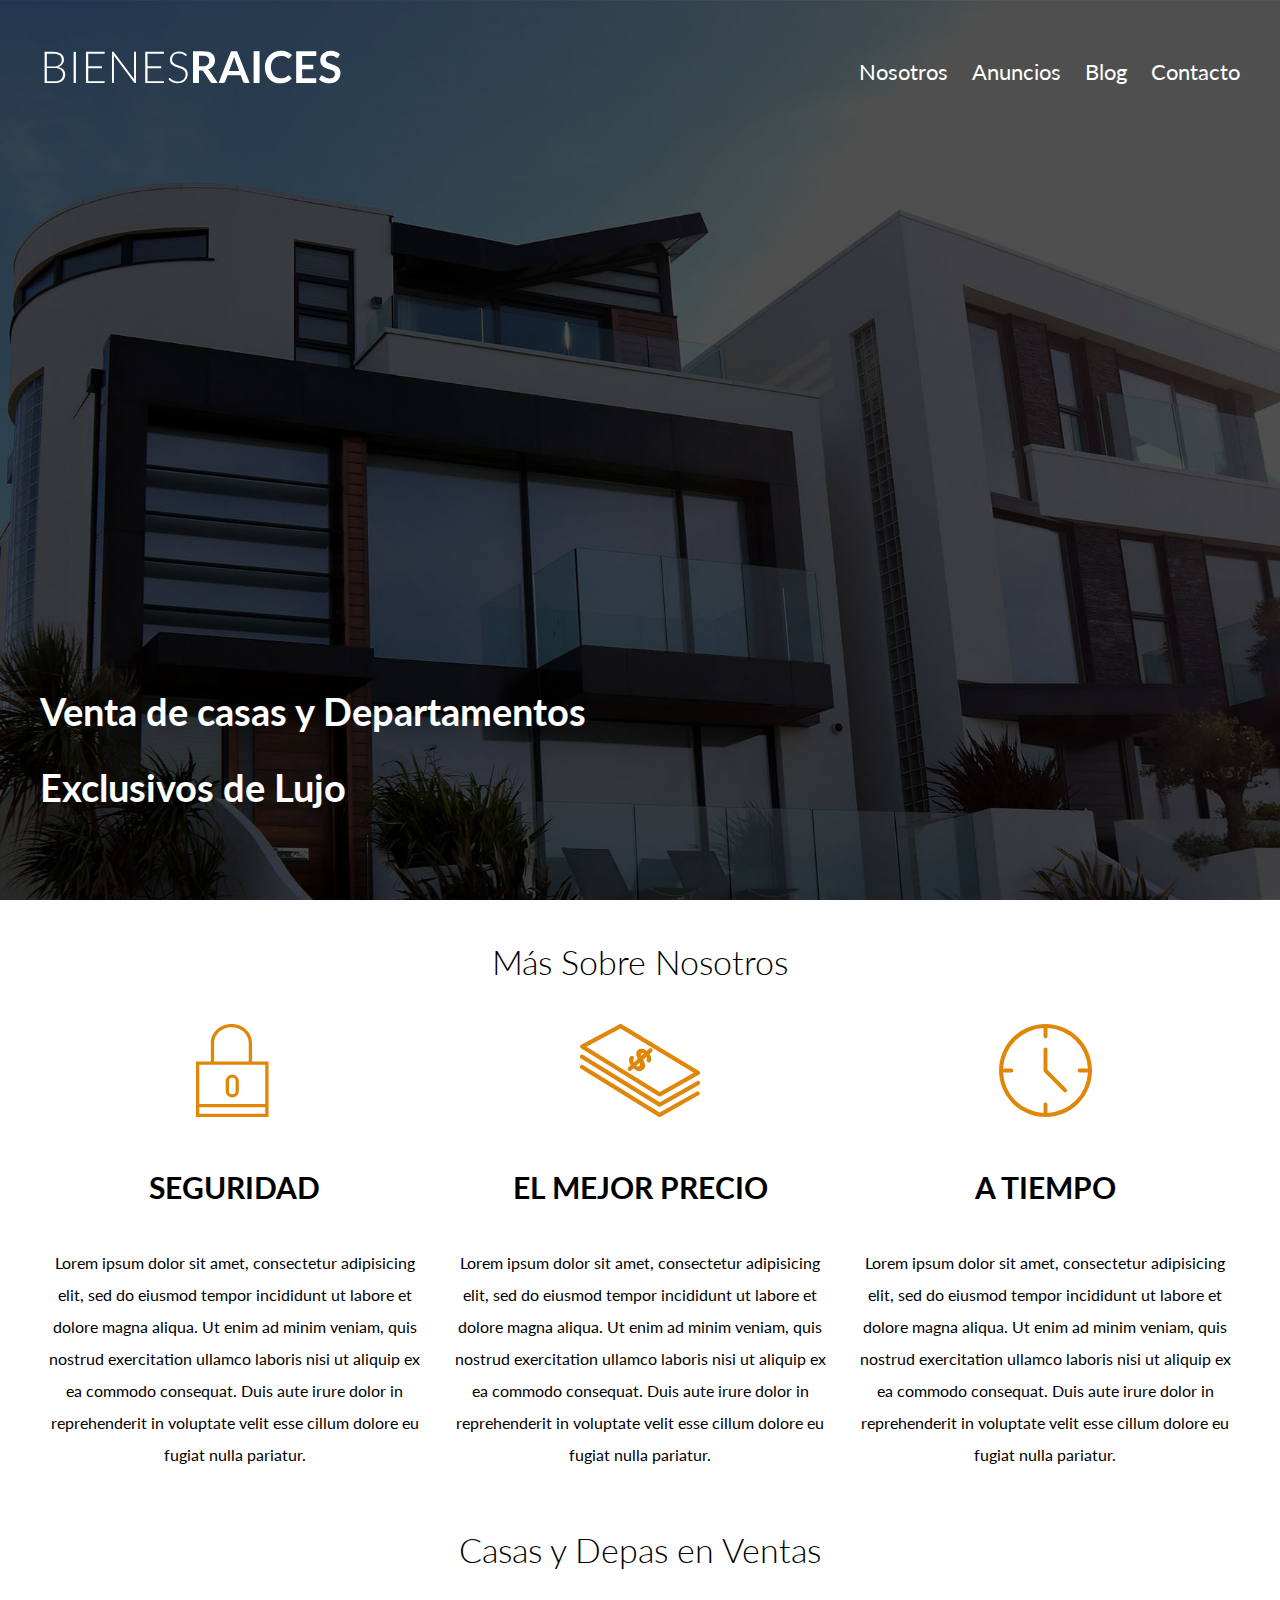
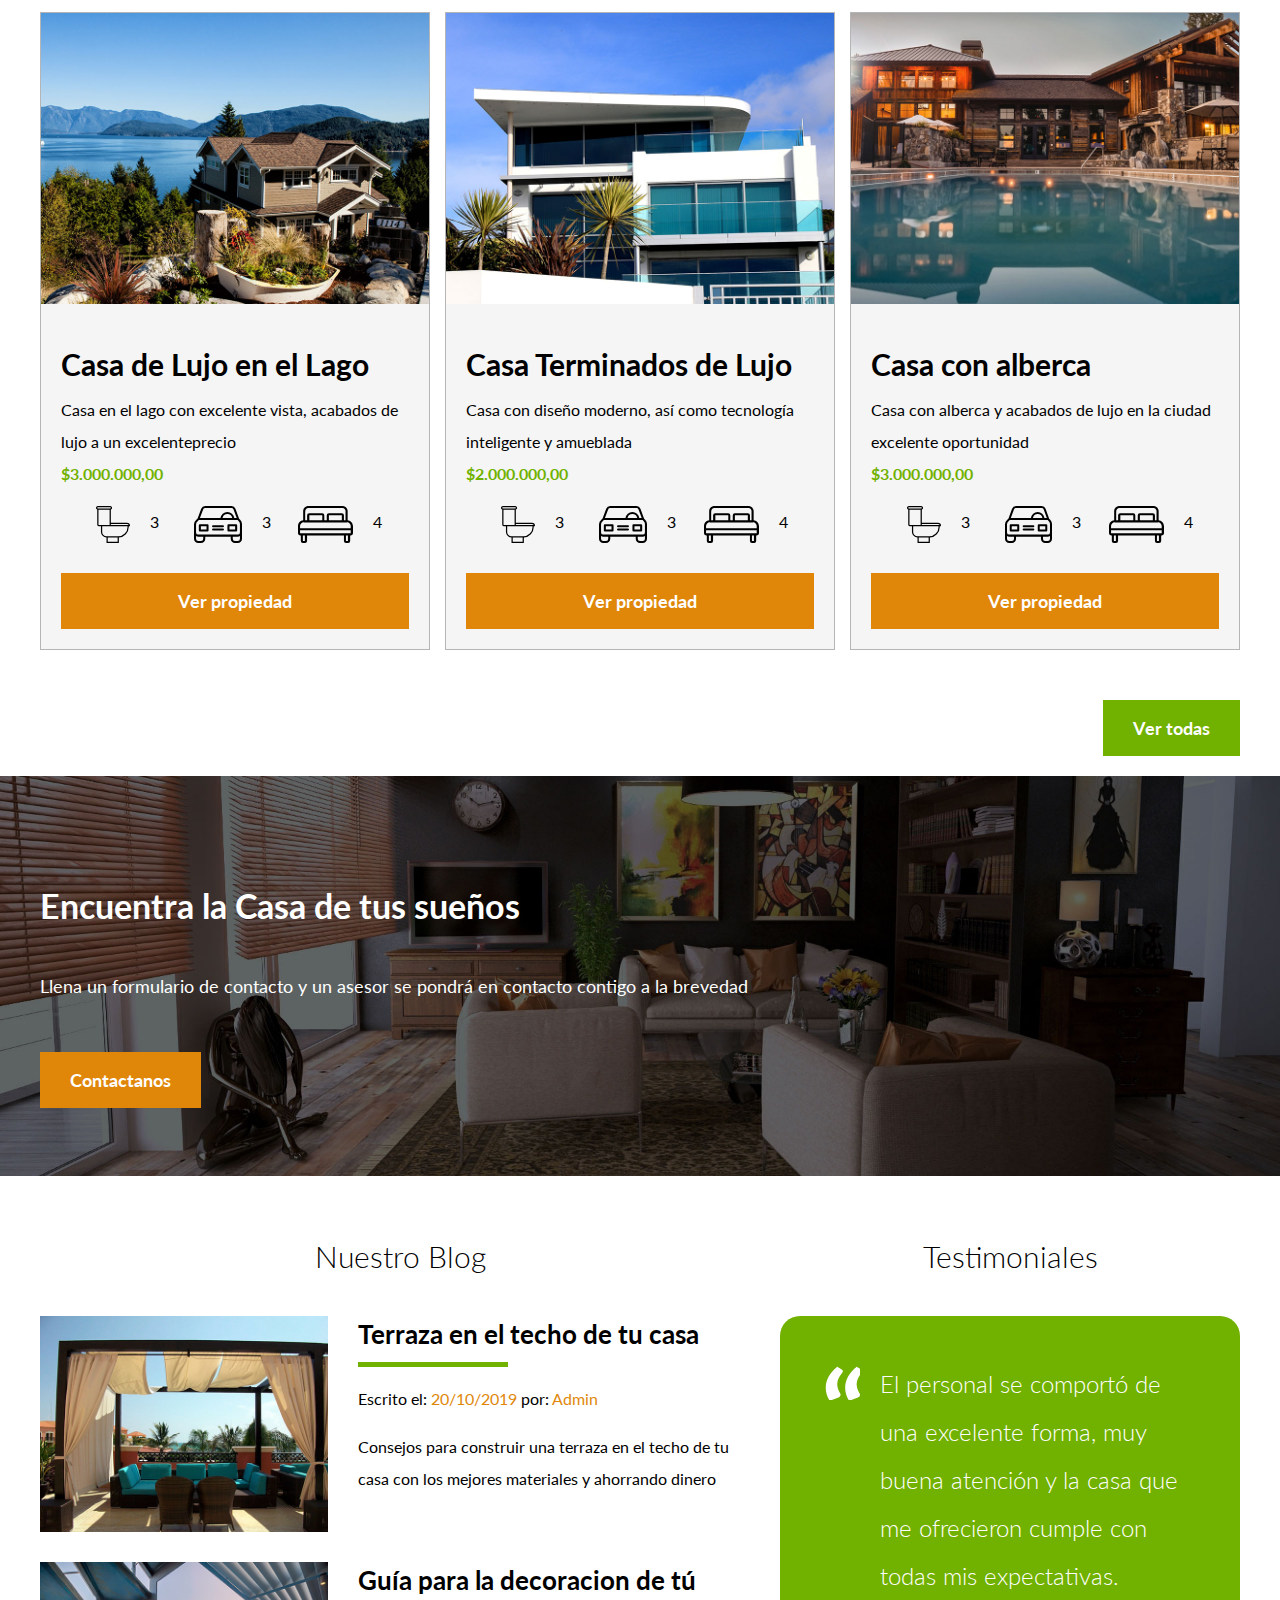
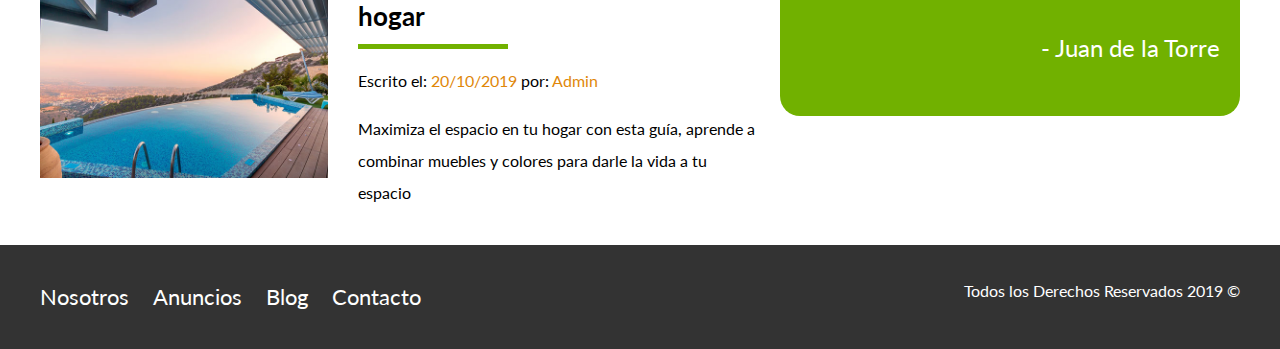
<file: index.html>
<!DOCTYPE html>
<html lang="en" dir="ltr">
  <head>
    <meta charset="utf-8" />
    <meta name="viewport" content="width=device-width, initial-scale=1.0" />
    <meta http-equiv="X-UA-Compatible" content="ie=edge" />
    <title>Bienes Raices</title>
    <link
      href="https://fonts.googleapis.com/css?family=Lato:300,400,700,900&display=swap"
      rel="stylesheet"
    />
    <link rel="stylesheet" href="css/normalize.css" />
    <link rel="stylesheet" href="css/styles.css" />
  </head>
  <body>
    <header class="site-header inicio">
      <div class="contenedor contenido-header">
        <div class="barra">
          <a href="index.html"> <img src="img/logo.svg" /></a>
          <div class="mobile-menu">
            <a href="#navegacion">
              <img src="img/barras.svg" alt="icono-menu" />
            </a>
          </div>

          <nav id="navegacion" class="navegacion">
            <a href="nosotros.html">Nosotros</a>
            <a href="anuncios.html">Anuncios</a>
            <a href="blog.html">Blog</a>
            <a href="contacto.html">Contacto</a>
          </nav>
        </div>
        <h1>Venta de casas y Departamentos Exclusivos de Lujo</h1>
      </div>
      <!-- Contenedor -->
    </header>

    <section class="contenedor seccion">
      <h2 class="fw-300 centrar-texto">Más Sobre Nosotros</h2>
      <div class="iconos-nosotros">
        <div class="icono">
          <img src="img/icono1.svg" alt="Icono Seguridad" />
          <h3>Seguridad</h3>
          <p>
            Lorem ipsum dolor sit amet, consectetur adipisicing elit, sed do
            eiusmod tempor incididunt ut labore et dolore magna aliqua. Ut enim
            ad minim veniam, quis nostrud exercitation ullamco laboris nisi ut
            aliquip ex ea commodo consequat. Duis aute irure dolor in
            reprehenderit in voluptate velit esse cillum dolore eu fugiat nulla
            pariatur.
          </p>
        </div>

        <div class="icono">
          <img src="img/icono2.svg" alt="Icono Mejor Precio" />
          <h3>El Mejor Precio</h3>
          <p>
            Lorem ipsum dolor sit amet, consectetur adipisicing elit, sed do
            eiusmod tempor incididunt ut labore et dolore magna aliqua. Ut enim
            ad minim veniam, quis nostrud exercitation ullamco laboris nisi ut
            aliquip ex ea commodo consequat. Duis aute irure dolor in
            reprehenderit in voluptate velit esse cillum dolore eu fugiat nulla
            pariatur.
          </p>
        </div>

        <div class="icono">
          <img src="img/icono3.svg" alt="Icono A Tiempo" />
          <h3>A Tiempo</h3>
          <p>
            Lorem ipsum dolor sit amet, consectetur adipisicing elit, sed do
            eiusmod tempor incididunt ut labore et dolore magna aliqua. Ut enim
            ad minim veniam, quis nostrud exercitation ullamco laboris nisi ut
            aliquip ex ea commodo consequat. Duis aute irure dolor in
            reprehenderit in voluptate velit esse cillum dolore eu fugiat nulla
            pariatur.
          </p>
        </div>
      </div>
    </section>
    <main class="seccion contenedor">
      <h2 class="fw-300 centrar-texto">Casas y Depas en Ventas</h2>
      <div class="contenedor-anuncios">
        <div class="anuncio">
          <img src="img/anuncio1.jpg" alt="Anuncio Casa en el Lago" />
          <div class="contenido-anuncio">
            <h3>Casa de Lujo en el Lago</h3>
            <p>
              Casa en el lago con excelente vista, acabados de lujo a un
              excelenteprecio
            </p>
            <p class="precio">$3.000.000,00</p>
            <ul class="iconos-caracteristicas">
              <li>
                <img src="img/icono_wc.svg" alt="icono_wc" />
                <p>3</p>
              </li>
              <li>
                <img
                  src="img/icono_estacionamiento.svg"
                  alt="icono_estacionamiento"
                />
                <p>3</p>
              </li>
              <li>
                <img src="img/icono_dormitorio.svg" alt="icono_dormitorio" />
                <p>4</p>
              </li>
            </ul>
            <a href="anuncio.html" class="boton boton-amarillo d-block"
              >Ver propiedad</a
            >
          </div>
        </div>
        <div class="anuncio">
          <img src="img/anuncio2.jpg" alt="Anuncio Casa de Lujo" />
          <div class="contenido-anuncio">
            <h3>Casa Terminados de Lujo</h3>
            <p>
              Casa con diseño moderno, así como tecnología inteligente y
              amueblada
            </p>
            <p class="precio">$2.000.000,00</p>
            <ul class="iconos-caracteristicas">
              <li>
                <img src="img/icono_wc.svg" alt="icono_wc" />
                <p>3</p>
              </li>
              <li>
                <img
                  src="img/icono_estacionamiento.svg"
                  alt="icono_estacionamiento"
                />
                <p>3</p>
              </li>
              <li>
                <img src="img/icono_dormitorio.svg" alt="icono_dormitorio" />
                <p>4</p>
              </li>
            </ul>
            <a href="anuncio.html" class="boton boton-amarillo d-block"
              >Ver propiedad</a
            >
          </div>
        </div>
        <div class="anuncio">
          <img src="img/anuncio3.jpg" alt="Anuncio Casa con alberca" />
          <div class="contenido-anuncio">
            <h3>Casa con alberca</h3>
            <p>
              Casa con alberca y acabados de lujo en la ciudad excelente
              oportunidad
            </p>
            <p class="precio">$3.000.000,00</p>
            <ul class="iconos-caracteristicas">
              <li>
                <img src="img/icono_wc.svg" alt="icono_wc" />
                <p>3</p>
              </li>
              <li>
                <img
                  src="img/icono_estacionamiento.svg"
                  alt="icono_estacionamiento"
                />
                <p>3</p>
              </li>
              <li>
                <img src="img/icono_dormitorio.svg" alt="icono_dormitorio" />
                <p>4</p>
              </li>
            </ul>
            <a href="anuncio.html" class="boton boton-amarillo d-block"
              >Ver propiedad</a
            >
          </div>
        </div>
      </div>
      <div class="ver-todas">
        <a href="anuncios.html" class="boton boton-verde">Ver todas</a>
      </div>
    </main>
    <section class="imagen-contacto">
      <div class="contenedor contenido-contacto">
        <h2>Encuentra la Casa de tus sueños</h2>
        <p>
          Llena un formulario de contacto y un asesor se pondrá en contacto
          contigo a la brevedad
        </p>
        <a href="contacto.html" class="boton boton-amarillo">Contactanos</a>
      </div>
    </section>
    <div class="seccion-inferior contenedor seccion">
      <section class="blog">
        <h3 class="centrar-texto fw-300">Nuestro Blog</h3>
        <article class="entrada-blog">
          <div class="imagen">
            <img src="img/blog1.jpg" alt="Entrada de blog" />
          </div>
          <div class="texto-entrada">
            <a href="entrada.html">
              <h4>Terraza en el techo de tu casa</h4>
            </a>
            <p>Escrito el: <span>20/10/2019</span> por: <span>Admin</span></p>
            <p>
              Consejos para construir una terraza en el techo de tu casa con los
              mejores materiales y ahorrando dinero
            </p>
          </div>
        </article>
        <article class="entrada-blog">
          <div class="imagen">
            <img src="img/blog2.jpg" alt="Entrada de blog" />
          </div>
          <div class="texto-entrada">
            <a href="entrada.html">
              <h4>Guía para la decoracion de tú hogar</h4>
            </a>
            <p>Escrito el: <span>20/10/2019</span> por: <span>Admin</span></p>
            <p>
              Maximiza el espacio en tu hogar con esta guía, aprende a combinar
              muebles y colores para darle la vida a tu espacio
            </p>
          </div>
        </article>
      </section>
      <section class="testimoniales">
        <h3 class="centrar-texto fw-300">Testimoniales</h3>
        <div class="testimonial">
          <blockquote>
            El personal se comportó de una excelente forma, muy buena atención y
            la casa que me ofrecieron cumple con todas mis expectativas.
          </blockquote>
          <p>- Juan de la Torre</p>
        </div>
      </section>
    </div>
    <footer class="site-footer seccion">
      <div class="contenedor contenedor-footer">
        <nav class="navegacion">
          <a href="nosotros.html">Nosotros</a>
          <a href="anuncios.html">Anuncios</a>
          <a href="blog.html">Blog</a>
          <a href="contacto.html">Contacto</a>
        </nav>
        <p class="copyright">Todos los Derechos Reservados 2019 &copy;</p>
      </div>
    </footer>
  </body>
</html>
</file>
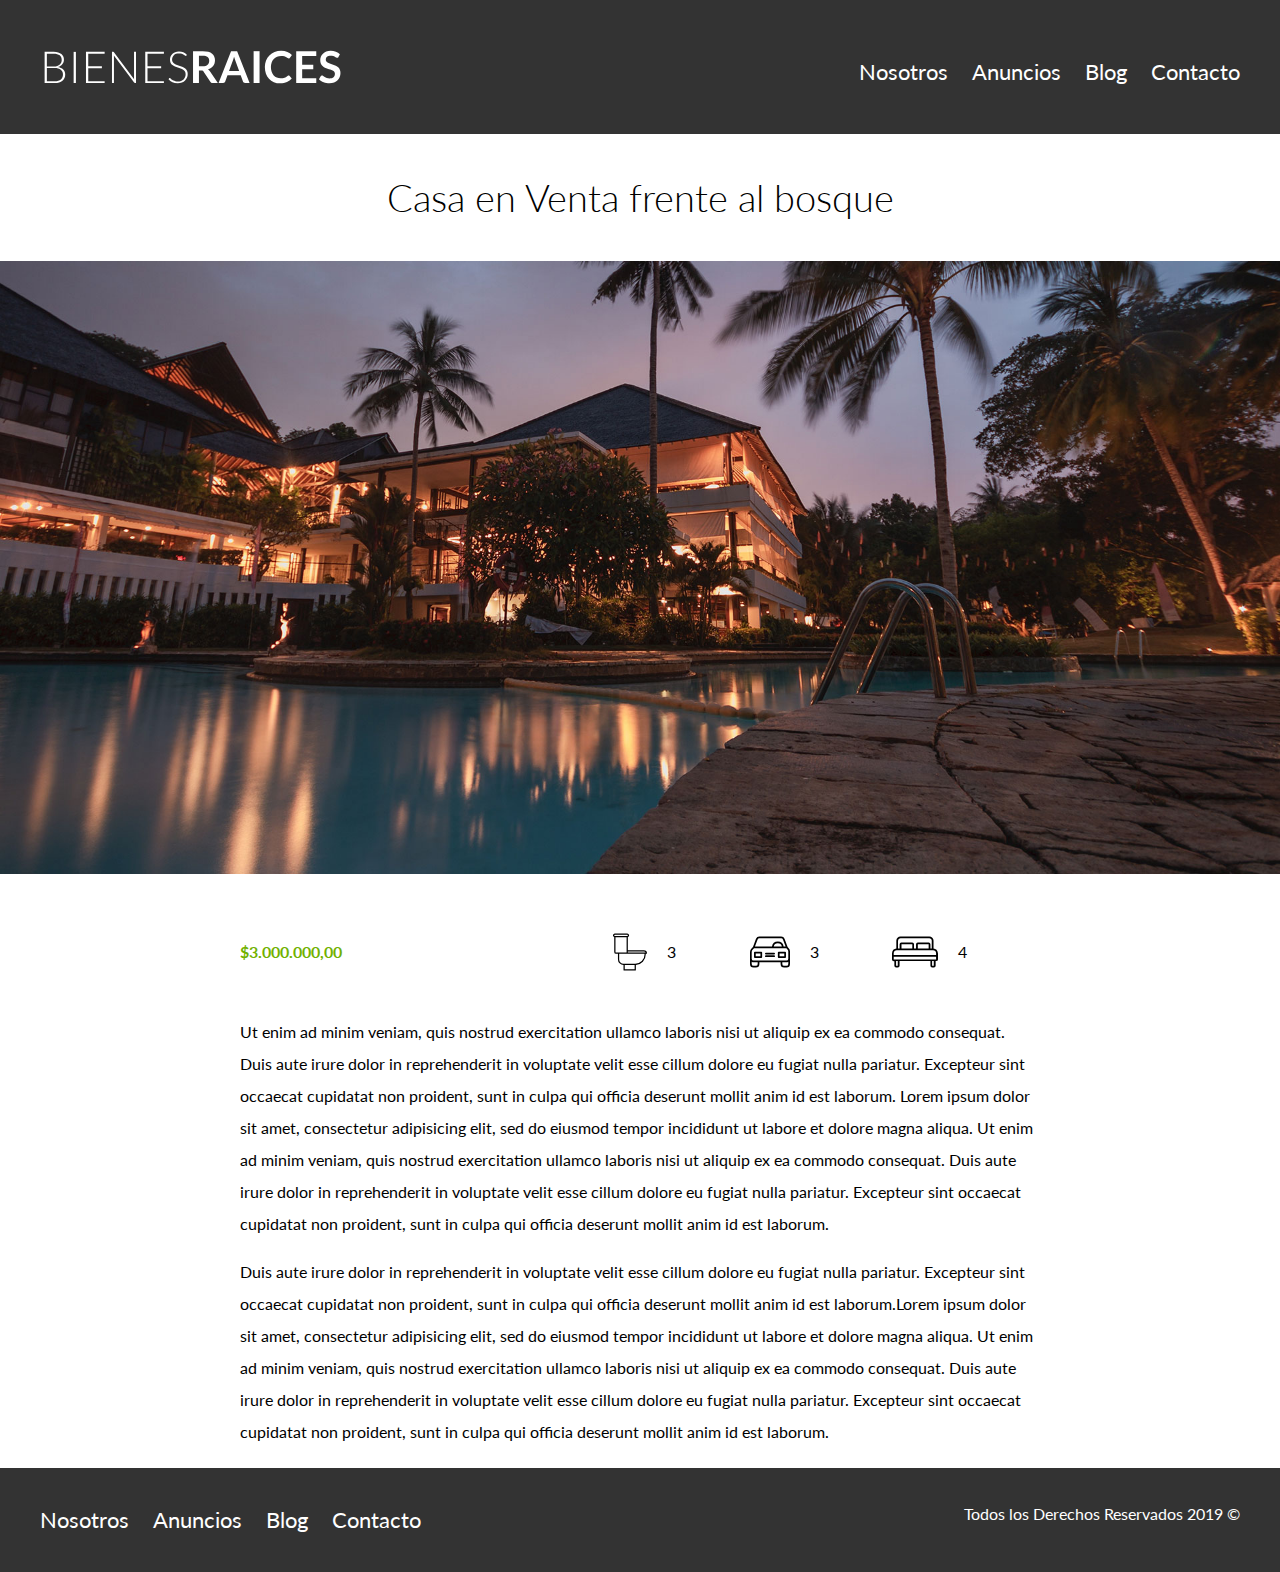
<file: anuncio.html>
<!DOCTYPE html>
<html lang="en" dir="ltr">
  <head>
    <meta charset="utf-8" />
    <meta name="viewport" content="width=device-width, initial-scale=1.0" />
    <meta http-equiv="X-UA-Compatible" content="ie=edge" />
    <title>Bienes Raices</title>
    <link
      href="https://fonts.googleapis.com/css?family=Lato:300,400,700,900&display=swap"
      rel="stylesheet"
    />
    <link rel="stylesheet" type="text/css" href="css/normalize.css" />
    <link rel="stylesheet" type="text/css" href="css/styles.css" />
  </head>
  <body>
    <header class="site-header">
      <div class="contenedor contenido-header">
        <div class="barra">
          <a href="index.html"> <img src="img/logo.svg" /></a>
          <div class="mobile-menu">
            <a href="#navegacion">
              <img src="img/barras.svg" alt="icono-menu" />
            </a>
          </div>

          <nav id="navegacion" class="navegacion">
            <a href="nosotros.html">Nosotros</a>
            <a href="anuncios.html">Anuncios</a>
            <a href="blog.html">Blog</a>
            <a href="contacto.html">Contacto</a>
          </nav>
        </div>
      </div>
      <!-- Contenedor -->
    </header>
    <h1 class="fw-300 centrar-texto">Casa en Venta frente al bosque</h1>
    <img src="img/destacada.jpg" alt="casa-frente-al-bosque" />
    <main class="contenedor seccion contenido-centrado">
      <div class="resumen-propiedad">
        <p class="precio">$3.000.000,00</p>
        <ul class="iconos-caracteristicas">
          <li>
            <img src="img/icono_wc.svg" alt="icono_wc" />
            <p>3</p>
          </li>
          <li>
            <img
              src="img/icono_estacionamiento.svg"
              alt="icono_estacionamiento"
            />
            <p>3</p>
          </li>
          <li>
            <img src="img/icono_dormitorio.svg" alt="icono_dormitorio" />
            <p>4</p>
          </li>
        </ul>
      </div>
      <!-- resumen propiedad -->
      <p>
        Ut enim ad minim veniam, quis nostrud exercitation ullamco laboris nisi
        ut aliquip ex ea commodo consequat. Duis aute irure dolor in
        reprehenderit in voluptate velit esse cillum dolore eu fugiat nulla
        pariatur. Excepteur sint occaecat cupidatat non proident, sunt in culpa
        qui officia deserunt mollit anim id est laborum. Lorem ipsum dolor sit
        amet, consectetur adipisicing elit, sed do eiusmod tempor incididunt ut
        labore et dolore magna aliqua. Ut enim ad minim veniam, quis nostrud
        exercitation ullamco laboris nisi ut aliquip ex ea commodo consequat.
        Duis aute irure dolor in reprehenderit in voluptate velit esse cillum
        dolore eu fugiat nulla pariatur. Excepteur sint occaecat cupidatat non
        proident, sunt in culpa qui officia deserunt mollit anim id est laborum.
      </p>

      <p>
        Duis aute irure dolor in reprehenderit in voluptate velit esse cillum
        dolore eu fugiat nulla pariatur. Excepteur sint occaecat cupidatat non
        proident, sunt in culpa qui officia deserunt mollit anim id est
        laborum.Lorem ipsum dolor sit amet, consectetur adipisicing elit, sed do
        eiusmod tempor incididunt ut labore et dolore magna aliqua. Ut enim ad
        minim veniam, quis nostrud exercitation ullamco laboris nisi ut aliquip
        ex ea commodo consequat. Duis aute irure dolor in reprehenderit in
        voluptate velit esse cillum dolore eu fugiat nulla pariatur. Excepteur
        sint occaecat cupidatat non proident, sunt in culpa qui officia deserunt
        mollit anim id est laborum.
      </p>
    </main>

    <footer class="site-footer seccion">
      <div class="contenedor contenedor-footer">
        <nav class="navegacion">
          <a href="nosotros.html">Nosotros</a>
          <a href="anuncios.html">Anuncios</a>
          <a href="blog.html">Blog</a>
          <a href="contacto.html">Contacto</a>
        </nav>
        <p class="copyright">Todos los Derechos Reservados 2019 &copy;</p>
      </div>
    </footer>
  </body>
</html>
</file>
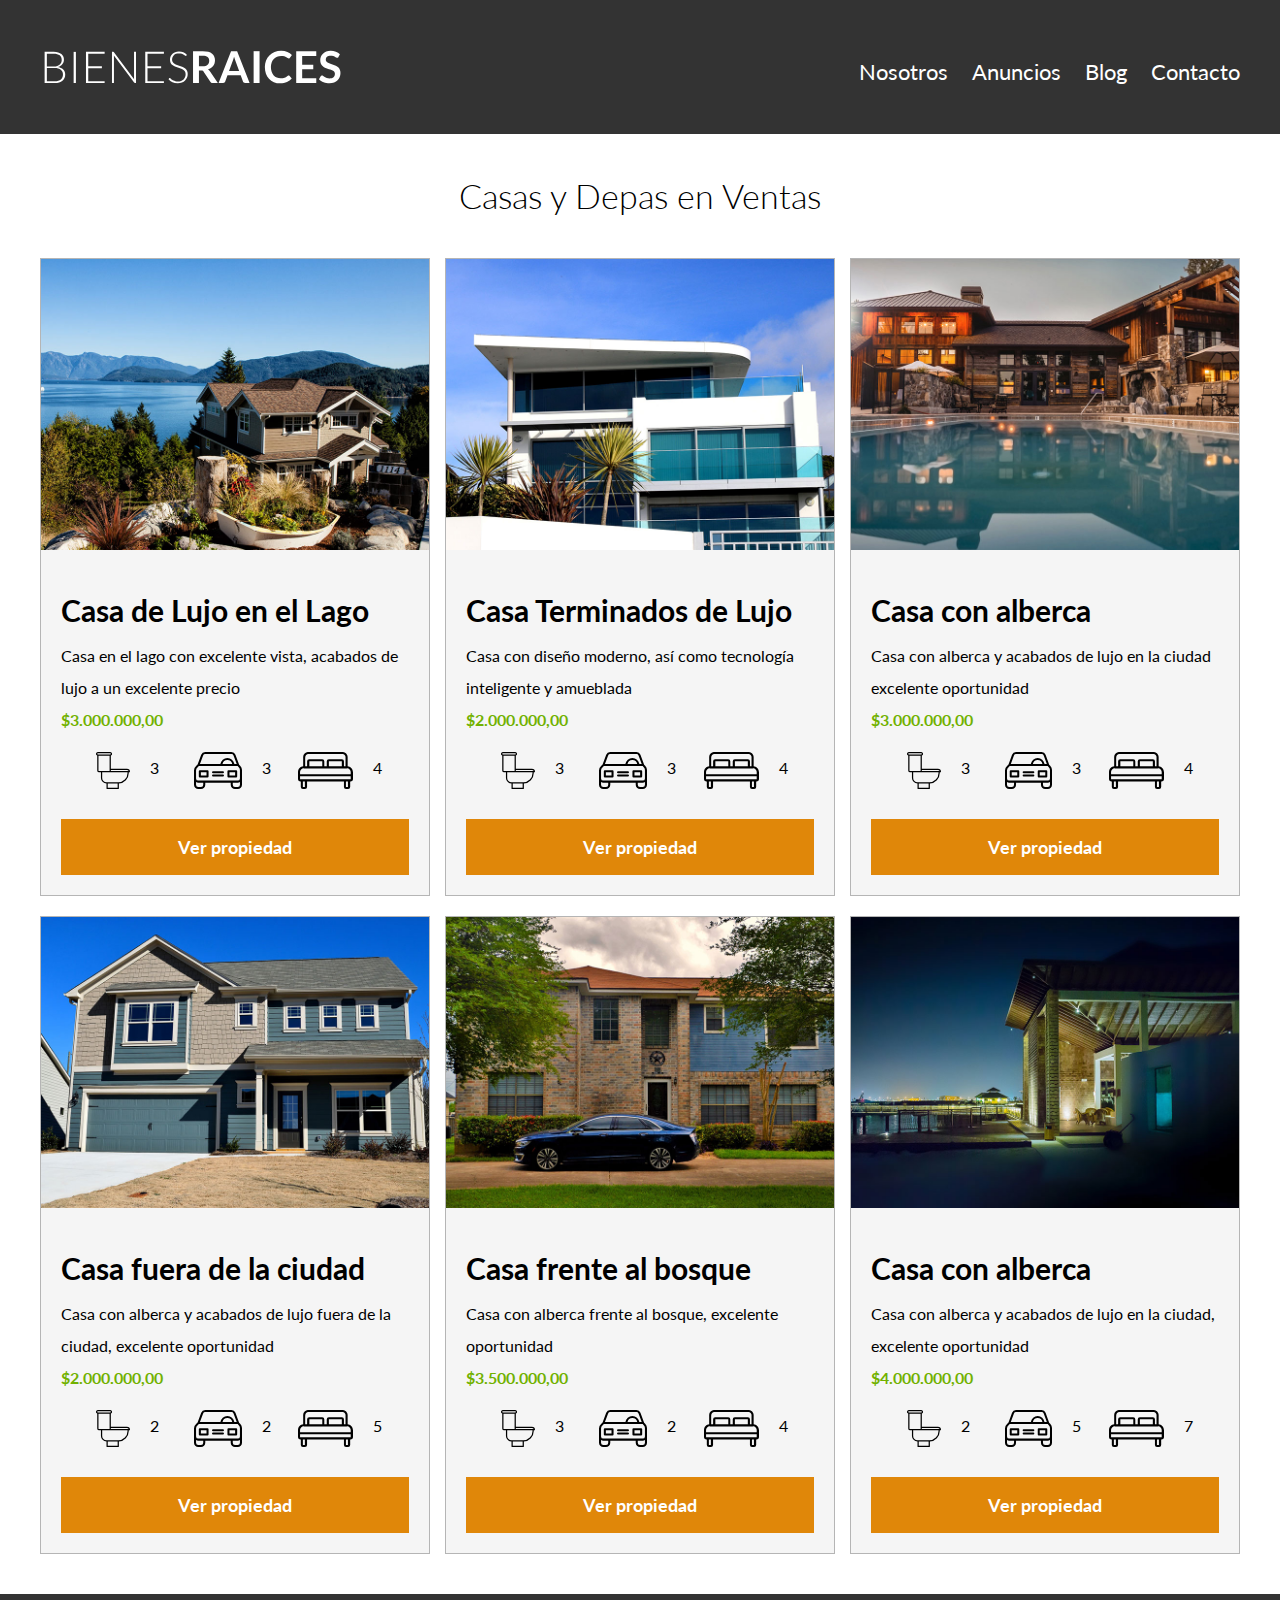
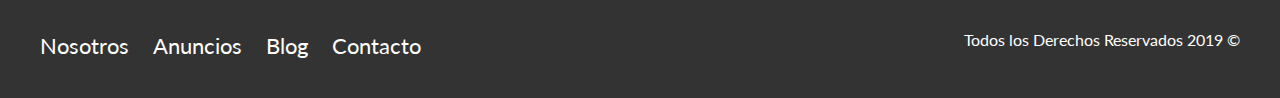
<file: anuncios.html>
<!DOCTYPE html>
<html lang="en" dir="ltr">
  <head>
    <meta charset="utf-8" />
    <meta name="viewport" content="width=device-width, initial-scale=1.0" />
    <meta http-equiv="X-UA-Compatible" content="ie=edge" />
    <title>Bienes Raices</title>
    <link
      href="https://fonts.googleapis.com/css?family=Lato:300,400,700,900&display=swap"
      rel="stylesheet"
    />
    <link rel="stylesheet" href="css/normalize.css" />
    <link rel="stylesheet" href="css/styles.css" />
  </head>
  <body>
    <header class="site-header">
      <div class="contenedor contenido-header">
        <div class="barra">
          <a href="index.html"> <img src="img/logo.svg" /></a>
          <div class="mobile-menu">
            <a href="#navegacion">
              <img src="img/barras.svg" alt="icono-menu" />
            </a>
          </div>

          <nav id="navegacion" class="navegacion">
            <a href="nosotros.html">Nosotros</a>
            <a href="anuncios.html">Anuncios</a>
            <a href="blog.html">Blog</a>
            <a href="contacto.html">Contacto</a>
          </nav>
        </div>
      </div>
      <!-- Contenedor -->
    </header>
    <main class="seccion contenedor">
      <h2 class="fw-300 centrar-texto">Casas y Depas en Ventas</h2>
      <div class="contenedor-anuncios">
        <div class="anuncio">
          <img src="img/anuncio1.jpg" alt="Anuncio Casa en el Lago" />
          <div class="contenido-anuncio">
            <h3>Casa de Lujo en el Lago</h3>
            <p>
              Casa en el lago con excelente vista, acabados de lujo a un
              excelente precio
            </p>
            <p class="precio">$3.000.000,00</p>
            <ul class="iconos-caracteristicas">
              <li>
                <img src="img/icono_wc.svg" alt="icono_wc" />
                <p>3</p>
              </li>
              <li>
                <img
                  src="img/icono_estacionamiento.svg"
                  alt="icono_estacionamiento"
                />
                <p>3</p>
              </li>
              <li>
                <img src="img/icono_dormitorio.svg" alt="icono_dormitorio" />
                <p>4</p>
              </li>
            </ul>
            <a href="anuncio.html" class="boton boton-amarillo d-block"
              >Ver propiedad</a
            >
          </div>
        </div>
        <div class="anuncio">
          <img src="img/anuncio2.jpg" alt="Anuncio Casa de Lujo" />
          <div class="contenido-anuncio">
            <h3>Casa Terminados de Lujo</h3>
            <p>
              Casa con diseño moderno, así como tecnología inteligente y
              amueblada
            </p>
            <p class="precio">$2.000.000,00</p>
            <ul class="iconos-caracteristicas">
              <li>
                <img src="img/icono_wc.svg" alt="icono_wc" />
                <p>3</p>
              </li>
              <li>
                <img
                  src="img/icono_estacionamiento.svg"
                  alt="icono_estacionamiento"
                />
                <p>3</p>
              </li>
              <li>
                <img src="img/icono_dormitorio.svg" alt="icono_dormitorio" />
                <p>4</p>
              </li>
            </ul>
            <a href="anuncio.html" class="boton boton-amarillo d-block"
              >Ver propiedad</a
            >
          </div>
        </div>
        <div class="anuncio">
          <img src="img/anuncio3.jpg" alt="Anuncio Casa con alberca" />
          <div class="contenido-anuncio">
            <h3>Casa con alberca</h3>
            <p>
              Casa con alberca y acabados de lujo en la ciudad excelente
              oportunidad
            </p>
            <p class="precio">$3.000.000,00</p>
            <ul class="iconos-caracteristicas">
              <li>
                <img src="img/icono_wc.svg" alt="icono_wc" />
                <p>3</p>
              </li>
              <li>
                <img
                  src="img/icono_estacionamiento.svg"
                  alt="icono_estacionamiento"
                />
                <p>3</p>
              </li>
              <li>
                <img src="img/icono_dormitorio.svg" alt="icono_dormitorio" />
                <p>4</p>
              </li>
            </ul>
            <a href="anuncio.html" class="boton boton-amarillo d-block"
              >Ver propiedad</a
            >
          </div>
          <!-- Contenido Anuncio -->
        </div>
        <!-- Anuncio -->
        <div class="anuncio">
          <img src="img/anuncio4.jpg" alt="Anuncio Casa de lujo" />
          <div class="contenido-anuncio">
            <h3>Casa fuera de la ciudad</h3>
            <p>
              Casa con alberca y acabados de lujo fuera de la ciudad, excelente
              oportunidad
            </p>
            <p class="precio">$2.000.000,00</p>
            <ul class="iconos-caracteristicas">
              <li>
                <img src="img/icono_wc.svg" alt="icono_wc" />
                <p>2</p>
              </li>
              <li>
                <img
                  src="img/icono_estacionamiento.svg"
                  alt="icono_estacionamiento"
                />
                <p>2</p>
              </li>
              <li>
                <img src="img/icono_dormitorio.svg" alt="icono_dormitorio" />
                <p>5</p>
              </li>
            </ul>
            <a href="anuncio.html" class="boton boton-amarillo d-block"
              >Ver propiedad</a
            >
          </div>
          <!-- Contenido Anuncio -->
        </div>
        <!-- Anuncio -->
        <div class="anuncio">
          <img src="img/anuncio5.jpg" alt="Anuncio Casa frente al bosque" />
          <div class="contenido-anuncio">
            <h3>Casa frente al bosque</h3>
            <p>Casa con alberca frente al bosque, excelente oportunidad</p>
            <p class="precio">$3.500.000,00</p>
            <ul class="iconos-caracteristicas">
              <li>
                <img src="img/icono_wc.svg" alt="icono_wc" />
                <p>3</p>
              </li>
              <li>
                <img
                  src="img/icono_estacionamiento.svg"
                  alt="icono_estacionamiento"
                />
                <p>2</p>
              </li>
              <li>
                <img src="img/icono_dormitorio.svg" alt="icono_dormitorio" />
                <p>4</p>
              </li>
            </ul>
            <a href="anuncio.html" class="boton boton-amarillo d-block"
              >Ver propiedad</a
            >
          </div>
          <!-- Contenido Anuncio -->
        </div>
        <!-- Anuncio -->
        <div class="anuncio">
          <img src="img/anuncio6.jpg" alt="Anuncio Casa con alberca" />
          <div class="contenido-anuncio">
            <h3>Casa con alberca</h3>
            <p>
              Casa con alberca y acabados de lujo en la ciudad, excelente
              oportunidad
            </p>
            <p class="precio">$4.000.000,00</p>
            <ul class="iconos-caracteristicas">
              <li>
                <img src="img/icono_wc.svg" alt="icono_wc" />
                <p>2</p>
              </li>
              <li>
                <img
                  src="img/icono_estacionamiento.svg"
                  alt="icono_estacionamiento"
                />
                <p>5</p>
              </li>
              <li>
                <img src="img/icono_dormitorio.svg" alt="icono_dormitorio" />
                <p>7</p>
              </li>
            </ul>
            <a href="anuncio.html" class="boton boton-amarillo d-block"
              >Ver propiedad</a
            >
          </div>
          <!-- Contenido Anuncio -->
        </div>
        <!-- Anuncio -->
      </div>
    </main>
    <footer class="site-footer seccion">
      <div class="contenedor contenedor-footer">
        <nav class="navegacion">
          <a href="nosotros.html">Nosotros</a>
          <a href="anuncios.html">Anuncios</a>
          <a href="blog.html">Blog</a>
          <a href="contacto.html">Contacto</a>
        </nav>
        <p class="copyright">Todos los Derechos Reservados 2019 &copy;</p>
      </div>
    </footer>
  </body>
</html>
</file>
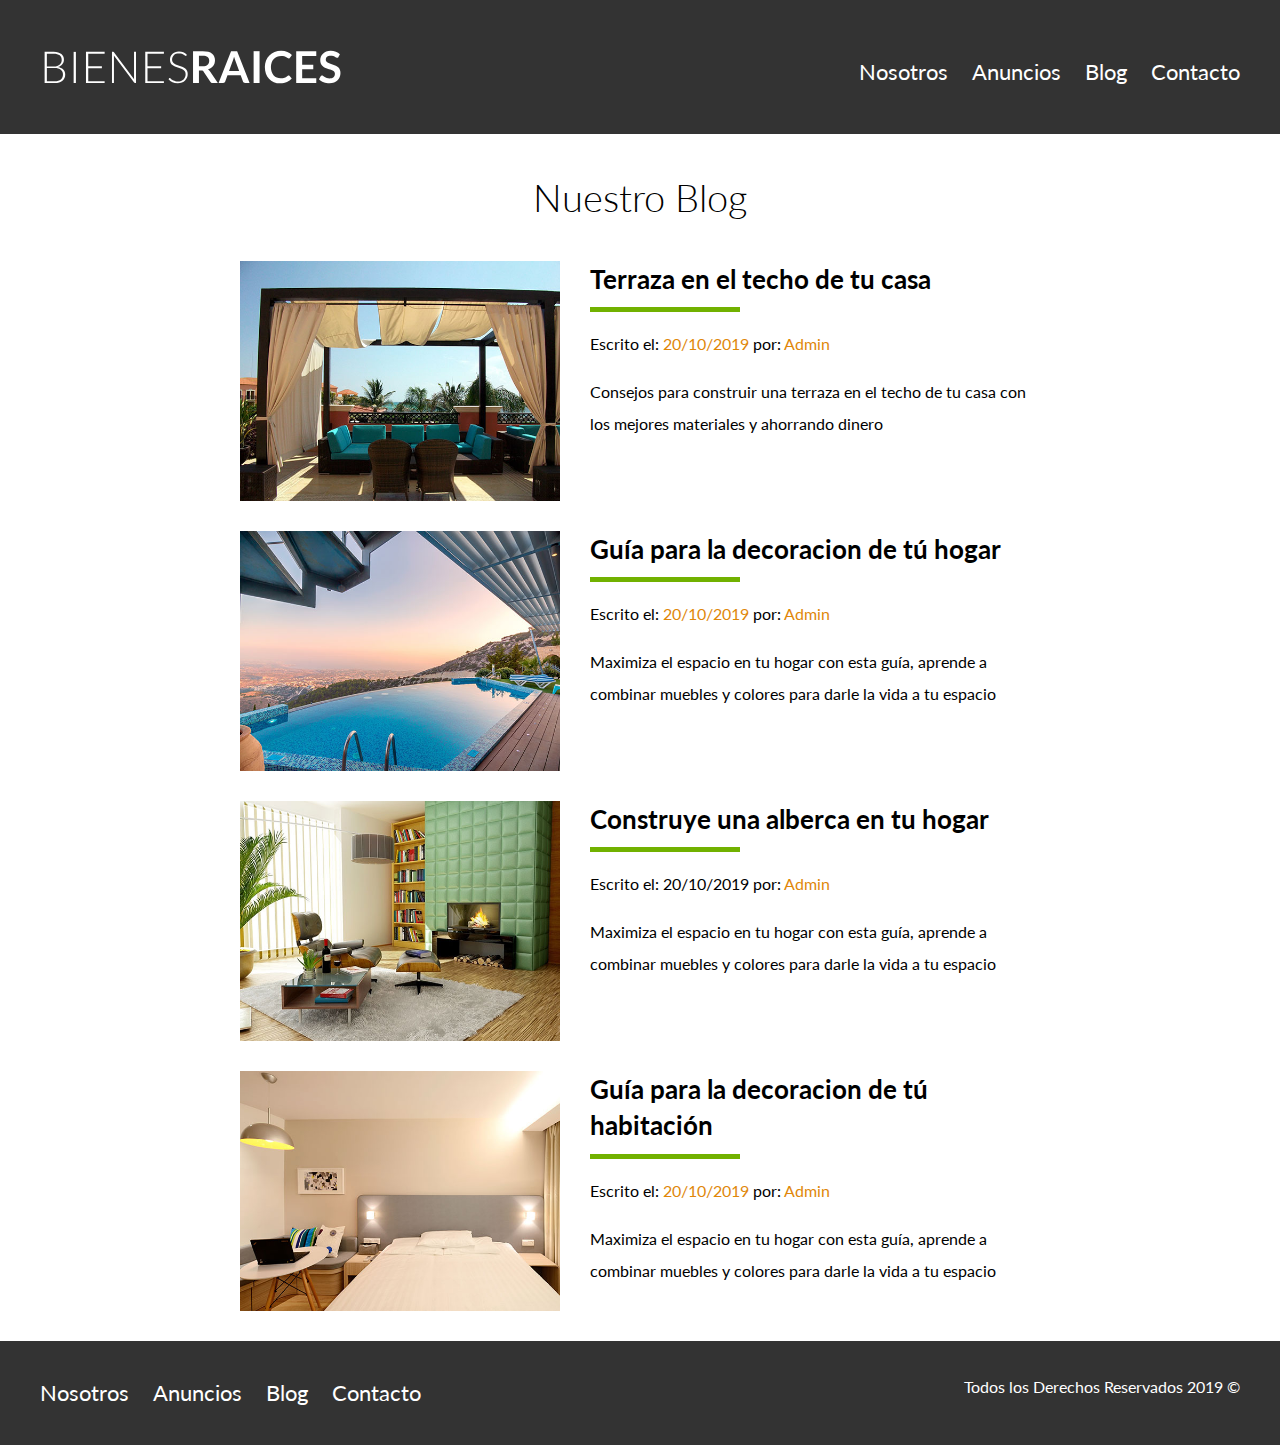
<file: blog.html>
<!DOCTYPE html>
<html lang="en" dir="ltr">
  <head>
    <meta charset="utf-8">
    <meta name="viewport" content="width=device-width, initial-scale=1.0">
    <meta http-equiv="X-UA-Compatible" content="ie=edge">
    <title>Bienes Raices</title>
    <link href="https://fonts.googleapis.com/css?family=Lato:300,400,700,900&display=swap" rel="stylesheet">
    <link rel="stylesheet" href="css/normalize.css">
    <link rel="stylesheet" href="css/styles.css">
  </head>
  <body>
  <header class="site-header">
    <div class="contenedor contenido-header">
        <div class="barra">
            <a href="index.html"> <img src="img/logo.svg"/></a>
            <div class="mobile-menu">
              <a href="#navegacion">
                <img src="img/barras.svg" alt="icono-menu" />
              </a>
            </div>
  
            <nav id="navegacion" class="navegacion">
              <a href="nosotros.html">Nosotros</a>
              <a href="anuncios.html">Anuncios</a>
              <a href="blog.html">Blog</a>
              <a href="contacto.html">Contacto</a>
            </nav>
          </div>
    </div> <!-- Contenedor -->
  </header>
  <main class="contenedor seccion contenido-centrado">
    <h1 class="fw-300 centrar-texto">Nuestro Blog</h1>
    <article class="entrada-blog">
      <div class="imagen">
        <img src="img/blog1.jpg" alt="Entrada de blog">
      </div>
      <div class="texto-entrada">
      <a href="entrada.html">
        <h4>Terraza en el techo de tu casa</h4>
      </a>
        <p>Escrito el: <span>20/10/2019</span> por: <span>Admin</span></p>
        <p>Consejos para construir una terraza en el techo de tu casa con los mejores materiales y ahorrando dinero</p>
      </div>
    </article>
    <article class="entrada-blog">
      <div class="imagen">
        <img src="img/blog2.jpg" alt="Entrada de blog">
      </div>
      <div class="texto-entrada">
        <a href="entrada.html">
          <h4>Guía para la decoracion de tú hogar</h4>
        </a>
        <p>Escrito el: <span>20/10/2019</span> por: <span>Admin</span></p>
        <p>Maximiza el espacio en tu hogar con esta guía, aprende a combinar muebles y colores para darle la vida a tu espacio</p>
      </div>
    </article>

    <article class="entrada-blog">
      <div class="imagen">
        <img src="img/blog3.jpg" alt="Entrada de blog">
      </div>
      <div class="texto-entrada">
        <a href="entrada.html">
          <h4>Construye una alberca en tu hogar</h4>
        </a>
        <p>Escrito el: <spa>20/10/2019</span> por: <span>Admin</span></p>
        <p>Maximiza el espacio en tu hogar con esta guía, aprende a combinar muebles y colores para darle la vida a tu espacio</p>
      </div>
    </article>

    <article class="entrada-blog">
      <div class="imagen">
        <img src="img/blog4.jpg" alt="Entrada de blog">
      </div>
      <div class="texto-entrada">
        <a href="entrada.html">
          <h4>Guía para la decoracion de tú habitación</h4>
        </a>
        <p>Escrito el: <span>20/10/2019</span> por: <span>Admin</span></p>
        <p>Maximiza el espacio en tu hogar con esta guía, aprende a combinar muebles y colores para darle la vida a tu espacio</p>
      </div>
    </article>
  </main>

  <footer class="site-footer seccion">
    <div class="contenedor contenedor-footer">
      <nav class="navegacion">
        <a href="nosotros.html">Nosotros</a>
        <a href="anuncios.html">Anuncios</a>
        <a href="blog.html">Blog</a>
        <a href="contacto.html">Contacto</a>
      </nav>
      <p class="copyright">Todos los Derechos Reservados 2019 &copy; </p>
    </div>
  </footer>
  </body>
</html>
</file>
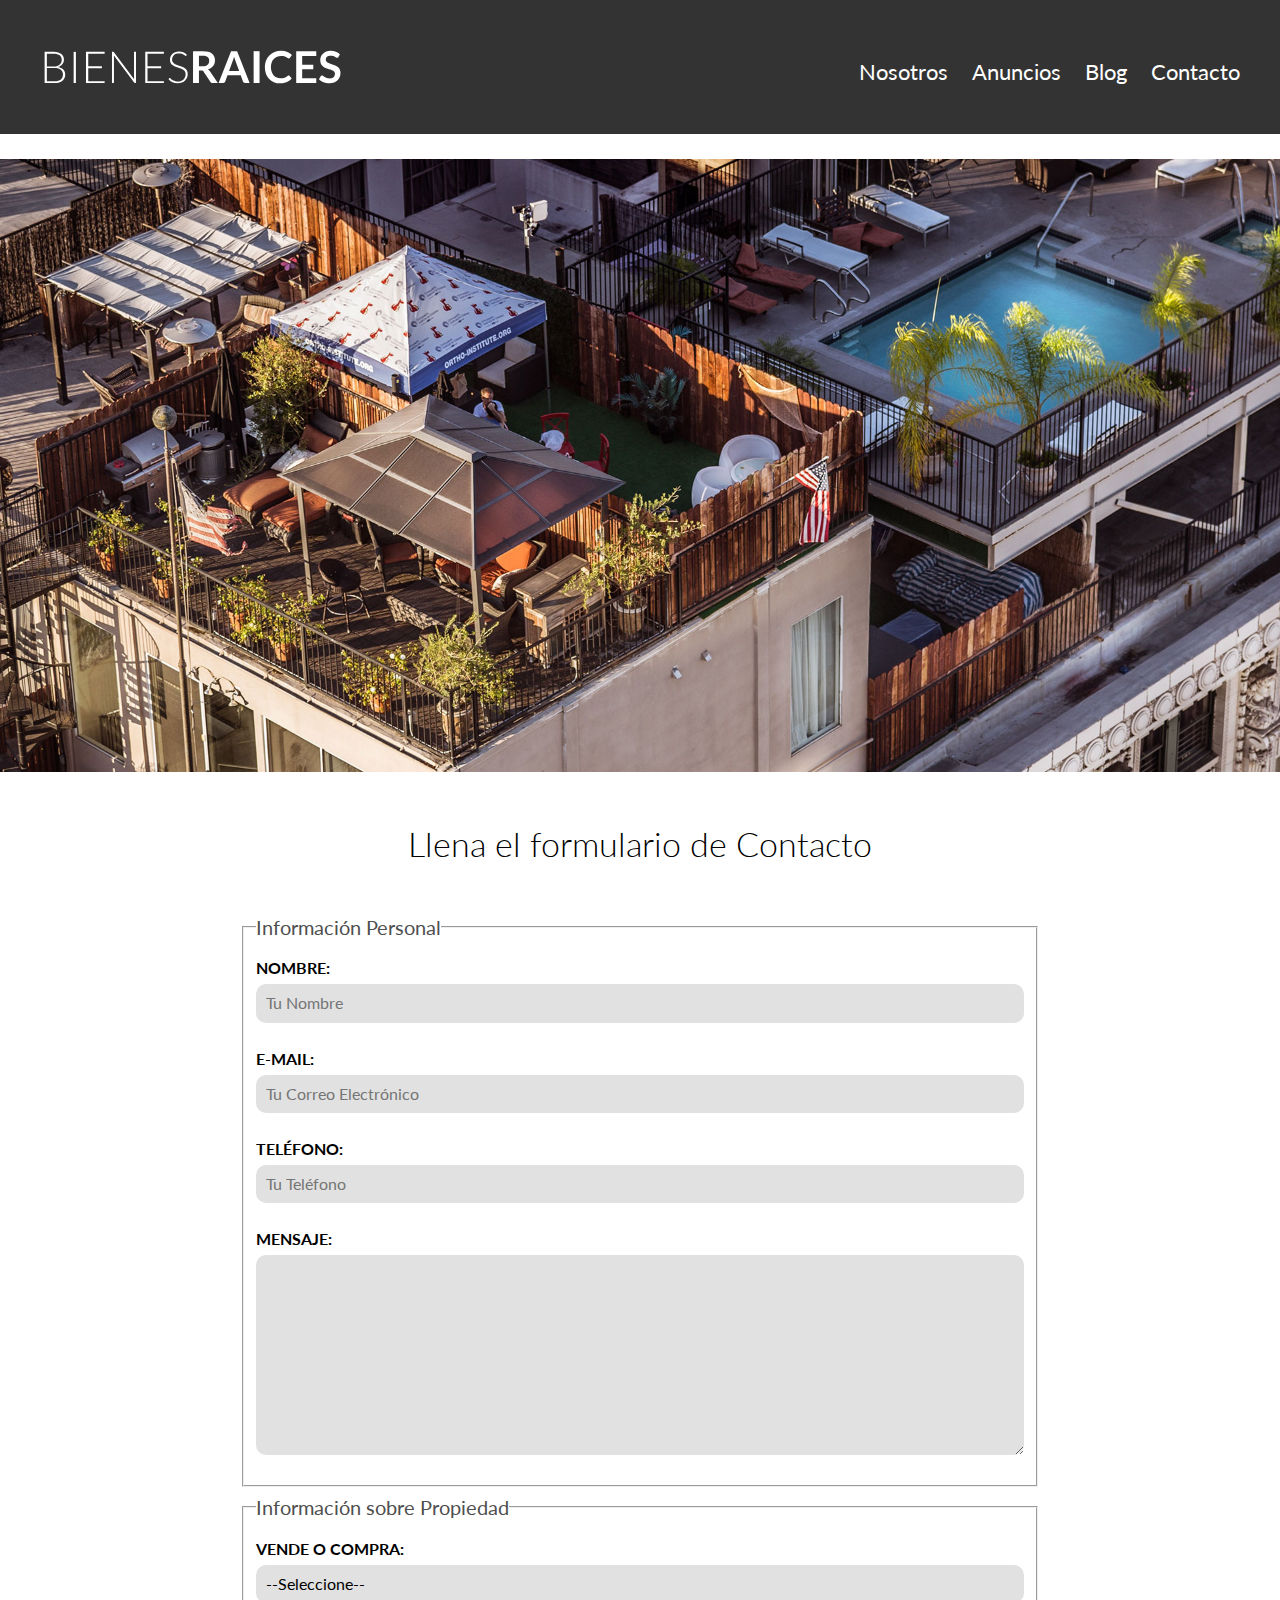
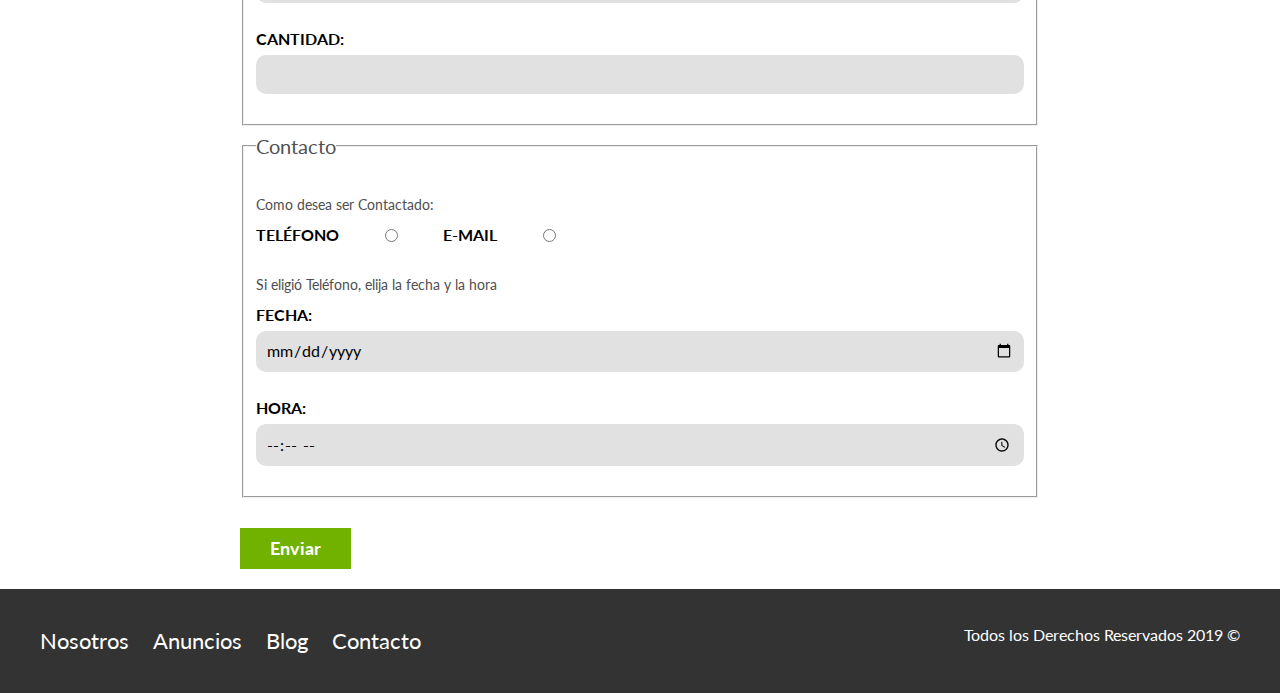
<file: contacto.html>
<!DOCTYPE html>
<html lang="en" dir="ltr">
  <head>
    <meta charset="utf-8">
    <meta name="viewport" content="width=device-width, initial-scale=1.0">
    <meta http-equiv="X-UA-Compatible" content="ie=edge">
    <title>Bienes Raices</title>
    <link href="https://fonts.googleapis.com/css?family=Lato:300,400,700,900&display=swap" rel="stylesheet">
    <link rel="stylesheet" href="css/normalize.css">
    <link rel="stylesheet" href="css/styles.css">
  </head>
  <body>
  <header class="site-header">
    <div class="contenedor contenido-header">
        <div class="barra">
            <a href="index.html"> <img src="img/logo.svg"/></a>
            <div class="mobile-menu">
              <a href="#navegacion">
                <img src="img/barras.svg" alt="icono-menu" />
              </a>
            </div>
  
            <nav id="navegacion" class="navegacion">
              <a href="nosotros.html">Nosotros</a>
              <a href="anuncios.html">Anuncios</a>
              <a href="blog.html">Blog</a>
              <a href="contacto.html">Contacto</a>
            </nav>
          </div>
    </div> <!-- Contenedor -->
  </header>
  <h1 class="fw-300 centrar-texto"></h1>
  <img src="img/destacada3.jpg" alt="imagen principal">
  <main class="contenedor seccion contenido-centrado">
    <h2 class="centrar-texto fw-300">Llena el formulario de Contacto</h2>
    <form class="contacto" action="">
      <fieldset>
        <legend>Información Personal</legend>
        <label for="nombre">Nombre:</label>
        <input type="text" id="nombre" placeholder="Tu Nombre">

        <label for="email">E-mail:</label>
        <input type="email" id="email" placeholder="Tu Correo Electrónico" required>

        <label for="telefono">Teléfono:</label>
        <input type="tel" id="telefono" placeholder="Tu Teléfono"
        required>

        <label for="mensaje">Mensaje:</label>
        <textarea id="mensaje"></textarea>

    </fieldset>
    <fieldset>
      <legend>Información sobre Propiedad</legend>

      <label for="opciones">Vende o Compra:</label>
      <select id="opciones">
        <option value="" disabled selected>--Seleccione--</option>
        <option value="">Compra</option>
        <option value="">Vende</option>
      </select>

      <label for="cantidad">Cantidad:</label>
      <input type="number" id="cantidad" min="0" max="100" step="5">

    </fieldset>
    <fieldset>
      <legend>Contacto</legend>

        <p>Como desea ser Contactado:</p>
        <div class="forma-contacto">
          <label for="celular">Teléfono</label>
          <input type="radio" name="contacto" value="celular" id="celular">

          <label for="correo">E-mail</label>
          <input type="radio" name="contacto" value="correo" id="correo">
        </div>
        <p>Si eligió Teléfono, elija la fecha y la hora</p>
        <label for="fecha">Fecha:</label>
        <input type="date" id="fecha">
        <label for="hora">Hora:</label>
        <input type="time" id="hora" min="09:00" max="18:00">

      </div>
    </fieldset>

    <input type="submit" value="Enviar" class="boton boton-verde">

    </form>

  </main>
  <footer class="site-footer seccion">
    <div class="contenedor contenedor-footer">
      <nav class="navegacion">
        <a href="nosotros.html">Nosotros</a>
        <a href="anuncios.html">Anuncios</a>
        <a href="blog.html">Blog</a>
        <a href="contacto.html">Contacto</a>
      </nav>
      <p class="copyright">Todos los Derechos Reservados 2019 &copy; </p>
    </div>
  </footer>
  </body>
</html>
</file>
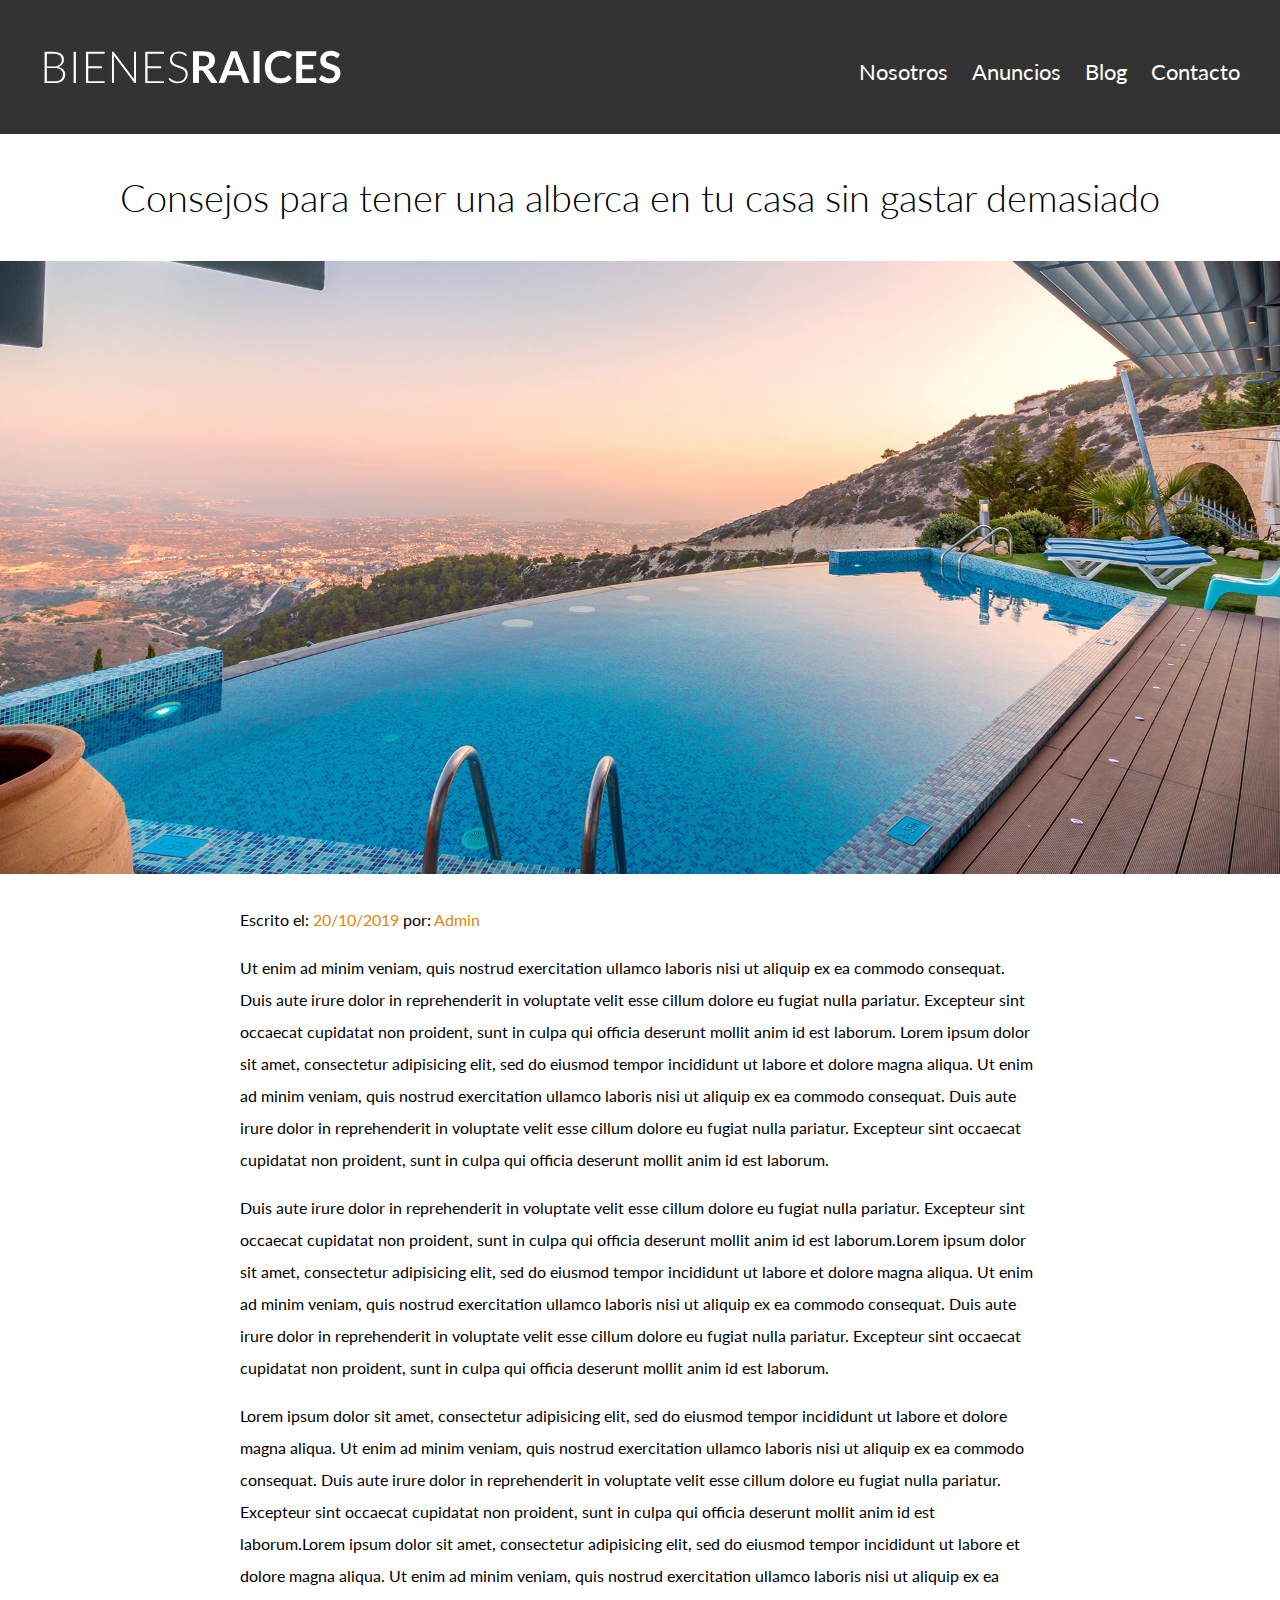
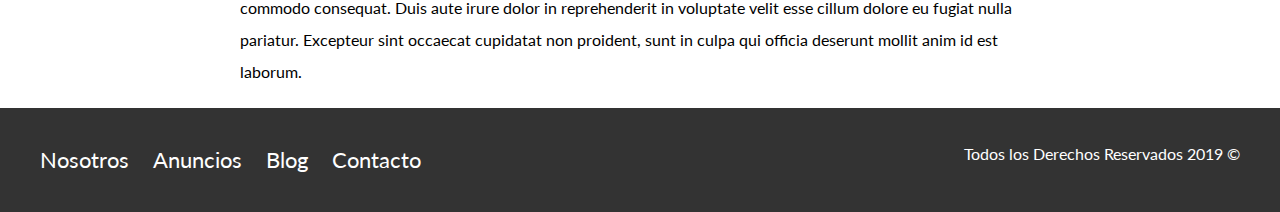
<file: entrada.html>
<!DOCTYPE html>
<html lang="en" dir="ltr">
  <head>
    <meta charset="utf-8" />
    <meta name="viewport" content="width=device-width, initial-scale=1.0" />
    <meta http-equiv="X-UA-Compatible" content="ie=edge" />
    <title>Bienes Raices</title>
    <link
      href="https://fonts.googleapis.com/css?family=Lato:300,400,700,900&display=swap"
      rel="stylesheet"
    />
    <link rel="stylesheet" href="css/normalize.css" />
    <link rel="stylesheet" href="css/styles.css" />
  </head>
  <body>
    <header class="site-header">
      <div class="contenedor contenido-header">
        <div class="barra">
          <a href="index.html"> <img src="img/logo.svg" /></a>
          <div class="mobile-menu">
            <a href="#navegacion">
              <img src="img/barras.svg" alt="icono-menu" />
            </a>
          </div>

          <nav id="navegacion" class="navegacion">
            <a href="nosotros.html">Nosotros</a>
            <a href="anuncios.html">Anuncios</a>
            <a href="blog.html">Blog</a>
            <a href="contacto.html">Contacto</a>
          </nav>
        </div>
      </div>
      <!-- Contenedor -->
    </header>
    <h1 class="fw-300 centrar-texto">
      Consejos para tener una alberca en tu casa sin gastar demasiado
    </h1>
    <img src="img/destacada2.jpg" alt="Imagen Principal" />
    <main class="contenedor seccion contenido-centrado texto-entrada">
      <p>Escrito el: <span>20/10/2019</span> por: <span>Admin</span></p>

      <p>
        Ut enim ad minim veniam, quis nostrud exercitation ullamco laboris nisi
        ut aliquip ex ea commodo consequat. Duis aute irure dolor in
        reprehenderit in voluptate velit esse cillum dolore eu fugiat nulla
        pariatur. Excepteur sint occaecat cupidatat non proident, sunt in culpa
        qui officia deserunt mollit anim id est laborum. Lorem ipsum dolor sit
        amet, consectetur adipisicing elit, sed do eiusmod tempor incididunt ut
        labore et dolore magna aliqua. Ut enim ad minim veniam, quis nostrud
        exercitation ullamco laboris nisi ut aliquip ex ea commodo consequat.
        Duis aute irure dolor in reprehenderit in voluptate velit esse cillum
        dolore eu fugiat nulla pariatur. Excepteur sint occaecat cupidatat non
        proident, sunt in culpa qui officia deserunt mollit anim id est laborum.
      </p>

      <p>
        Duis aute irure dolor in reprehenderit in voluptate velit esse cillum
        dolore eu fugiat nulla pariatur. Excepteur sint occaecat cupidatat non
        proident, sunt in culpa qui officia deserunt mollit anim id est
        laborum.Lorem ipsum dolor sit amet, consectetur adipisicing elit, sed do
        eiusmod tempor incididunt ut labore et dolore magna aliqua. Ut enim ad
        minim veniam, quis nostrud exercitation ullamco laboris nisi ut aliquip
        ex ea commodo consequat. Duis aute irure dolor in reprehenderit in
        voluptate velit esse cillum dolore eu fugiat nulla pariatur. Excepteur
        sint occaecat cupidatat non proident, sunt in culpa qui officia deserunt
        mollit anim id est laborum.
      </p>

      <p>
        Lorem ipsum dolor sit amet, consectetur adipisicing elit, sed do eiusmod
        tempor incididunt ut labore et dolore magna aliqua. Ut enim ad minim
        veniam, quis nostrud exercitation ullamco laboris nisi ut aliquip ex ea
        commodo consequat. Duis aute irure dolor in reprehenderit in voluptate
        velit esse cillum dolore eu fugiat nulla pariatur. Excepteur sint
        occaecat cupidatat non proident, sunt in culpa qui officia deserunt
        mollit anim id est laborum.Lorem ipsum dolor sit amet, consectetur
        adipisicing elit, sed do eiusmod tempor incididunt ut labore et dolore
        magna aliqua. Ut enim ad minim veniam, quis nostrud exercitation ullamco
        laboris nisi ut aliquip ex ea commodo consequat. Duis aute irure dolor
        in reprehenderit in voluptate velit esse cillum dolore eu fugiat nulla
        pariatur. Excepteur sint occaecat cupidatat non proident, sunt in culpa
        qui officia deserunt mollit anim id est laborum.
      </p>
    </main>

    <footer class="site-footer seccion">
      <div class="contenedor contenedor-footer">
        <nav class="navegacion">
          <a href="nosotros.html">Nosotros</a>
          <a href="anuncios.html">Anuncios</a>
          <a href="blog.html">Blog</a>
          <a href="contacto.html">Contacto</a>
        </nav>
        <p class="copyright">Todos los Derechos Reservados 2019 &copy;</p>
      </div>
    </footer>
  </body>
</html>
</file>
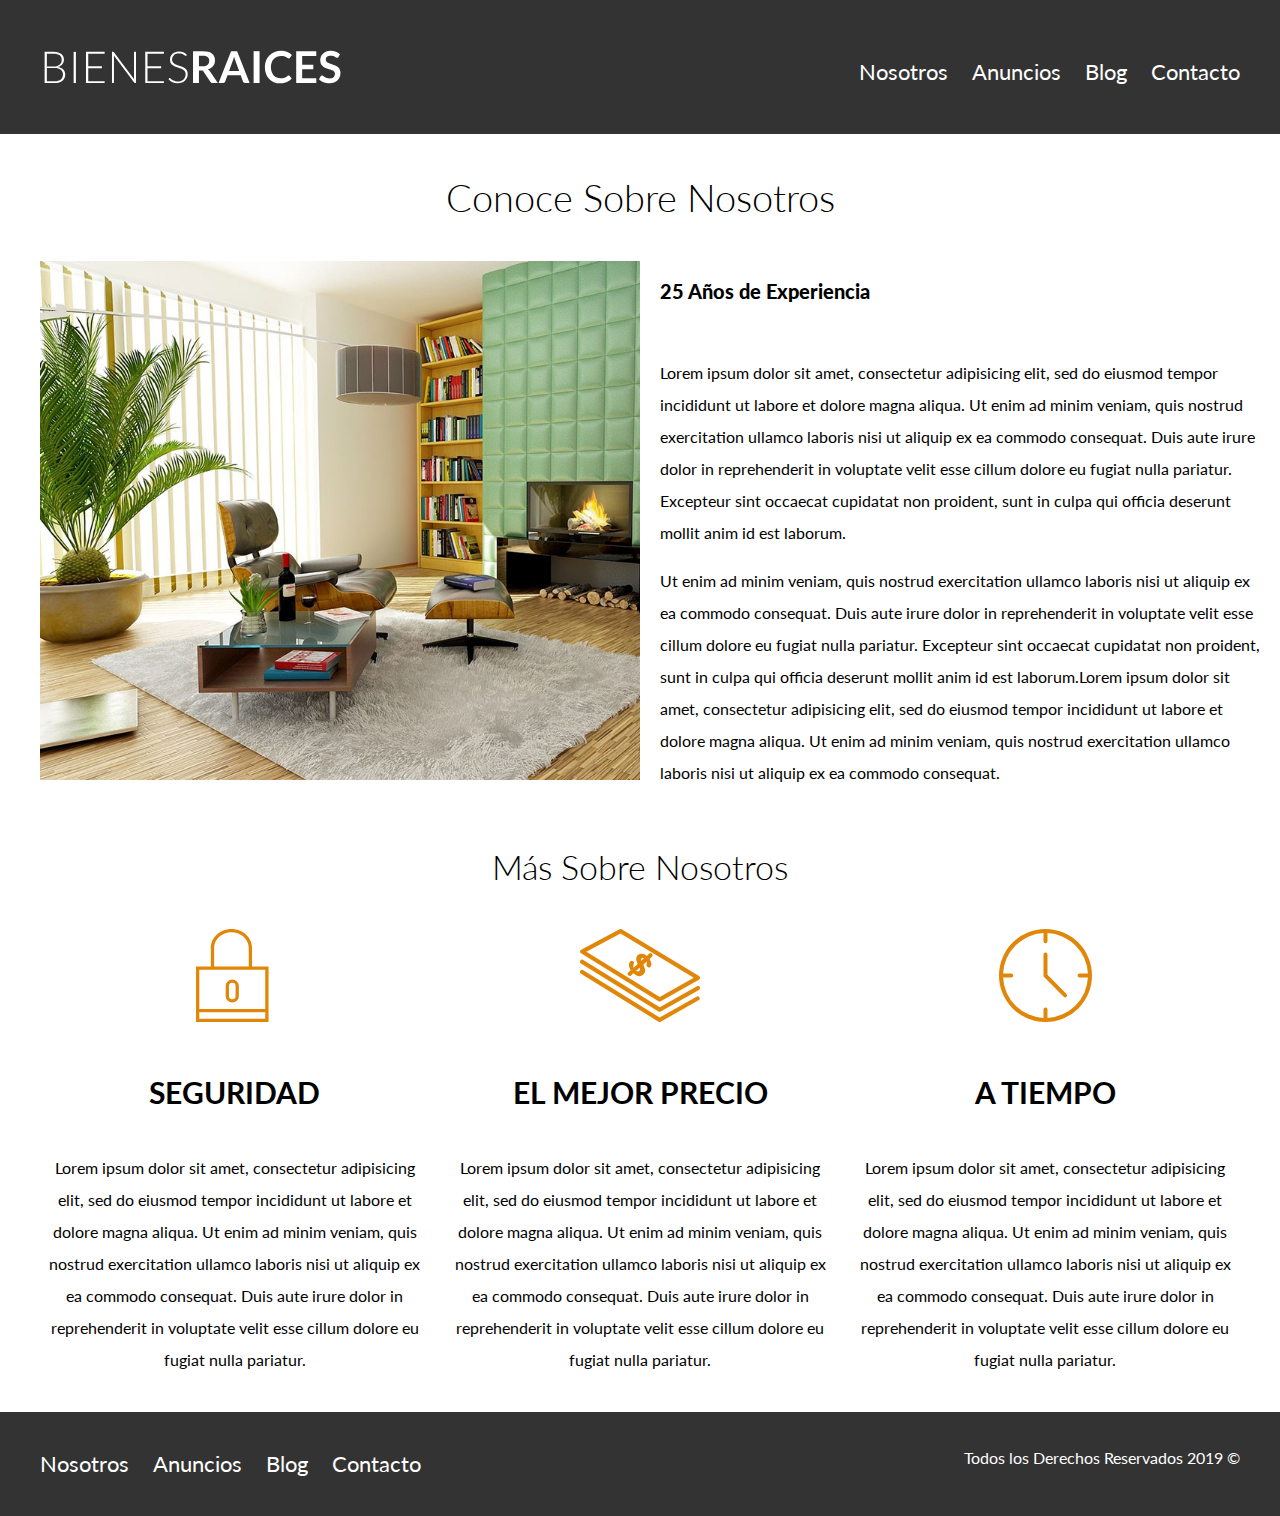
<file: nosotros.html>
<!DOCTYPE html>
<html lang="en" dir="ltr">
  <head>
    <meta charset="utf-8" />
    <meta name="viewport" content="width=device-width, initial-scale=1.0" />
    <meta http-equiv="X-UA-Compatible" content="ie=edge" />
    <title>Bienes Raices</title>
    <link
      href="https://fonts.googleapis.com/css?family=Lato:300,400,700,900&display=swap"
      rel="stylesheet"
    />
    <link rel="stylesheet" href="css/normalize.css" />
    <link rel="stylesheet" href="css/styles.css" />
  </head>
  <body>
    <header class="site-header">
      <div class="contenedor contenido-header">
        <div class="barra">
          <a href="index.html"> <img src="img/logo.svg" /></a>
          <div class="mobile-menu">
            <a href="#navegacion">
              <img src="img/barras.svg" alt="icono-menu" />
            </a>
          </div>

          <nav id="navegacion" class="navegacion">
            <a href="nosotros.html">Nosotros</a>
            <a href="anuncios.html">Anuncios</a>
            <a href="blog.html">Blog</a>
            <a href="contacto.html">Contacto</a>
          </nav>
        </div>
      </div>
      <!-- Contenedor -->
    </header>

    <main class="contenedor">
      <h1 class="centrar-texto fw-300">Conoce Sobre Nosotros</h1>

      <div class="contenido-nosotros">
        <div class="imagen">
          <img src="img/nosotros.jpg" alt="imagen-nosotros" />
        </div>
        <div class="texto-nosotros">
          <blockquote>25 Años de Experiencia</blockquote>

          <p>
            Lorem ipsum dolor sit amet, consectetur adipisicing elit, sed do
            eiusmod tempor incididunt ut labore et dolore magna aliqua. Ut enim
            ad minim veniam, quis nostrud exercitation ullamco laboris nisi ut
            aliquip ex ea commodo consequat. Duis aute irure dolor in
            reprehenderit in voluptate velit esse cillum dolore eu fugiat nulla
            pariatur. Excepteur sint occaecat cupidatat non proident, sunt in
            culpa qui officia deserunt mollit anim id est laborum.
          </p>

          <p>
            Ut enim ad minim veniam, quis nostrud exercitation ullamco laboris
            nisi ut aliquip ex ea commodo consequat. Duis aute irure dolor in
            reprehenderit in voluptate velit esse cillum dolore eu fugiat nulla
            pariatur. Excepteur sint occaecat cupidatat non proident, sunt in
            culpa qui officia deserunt mollit anim id est laborum.Lorem ipsum
            dolor sit amet, consectetur adipisicing elit, sed do eiusmod tempor
            incididunt ut labore et dolore magna aliqua. Ut enim ad minim
            veniam, quis nostrud exercitation ullamco laboris nisi ut aliquip ex
            ea commodo consequat.
          </p>
        </div>
      </div>
    </main>

    <section class="contenedor seccion">
      <h2 class="fw-300 centrar-texto">Más Sobre Nosotros</h2>
      <div class="iconos-nosotros">
        <div class="icono">
          <img src="img/icono1.svg" alt="Icono Seguridad" />
          <h3>Seguridad</h3>
          <p>
            Lorem ipsum dolor sit amet, consectetur adipisicing elit, sed do
            eiusmod tempor incididunt ut labore et dolore magna aliqua. Ut enim
            ad minim veniam, quis nostrud exercitation ullamco laboris nisi ut
            aliquip ex ea commodo consequat. Duis aute irure dolor in
            reprehenderit in voluptate velit esse cillum dolore eu fugiat nulla
            pariatur.
          </p>
        </div>

        <div class="icono">
          <img src="img/icono2.svg" alt="Icono Mejor Precio" />
          <h3>El Mejor Precio</h3>
          <p>
            Lorem ipsum dolor sit amet, consectetur adipisicing elit, sed do
            eiusmod tempor incididunt ut labore et dolore magna aliqua. Ut enim
            ad minim veniam, quis nostrud exercitation ullamco laboris nisi ut
            aliquip ex ea commodo consequat. Duis aute irure dolor in
            reprehenderit in voluptate velit esse cillum dolore eu fugiat nulla
            pariatur.
          </p>
        </div>

        <div class="icono">
          <img src="img/icono3.svg" alt="Icono A Tiempo" />
          <h3>A Tiempo</h3>
          <p>
            Lorem ipsum dolor sit amet, consectetur adipisicing elit, sed do
            eiusmod tempor incididunt ut labore et dolore magna aliqua. Ut enim
            ad minim veniam, quis nostrud exercitation ullamco laboris nisi ut
            aliquip ex ea commodo consequat. Duis aute irure dolor in
            reprehenderit in voluptate velit esse cillum dolore eu fugiat nulla
            pariatur.
          </p>
        </div>
      </div>
    </section>

    <footer class="site-footer seccion">
      <div class="contenedor contenedor-footer">
        <nav class="navegacion">
          <a href="nosotros.html">Nosotros</a>
          <a href="anuncios.html">Anuncios</a>
          <a href="blog.html">Blog</a>
          <a href="contacto.html">Contacto</a>
        </nav>
        <p class="copyright">Todos los Derechos Reservados 2019 &copy;</p>
      </div>
    </footer>
  </body>
</html>
</file>
<file: css/styles.css>
html {
  box-sizing: border-box;
  font-size: 62.5%; /** Resets para REMS - 62.5% = 10 px de 16 **/
}
*,
*:before,
*:after {
  box-sizing: inherit;
}
body {
  font-family: "Lato", sans-serif;
  font-size: 1.6rem;
  line-height: 2;
}
/* Globales */
img {
  max-width: 100%;
}
.contenedor {
  width: 95%;
  max-width: 120rem;
  margin: 0 auto;
}
h1 {
  font-size: 3.8rem;
}
h2 {
  font-size: 3.4rem;
}
h3 {
  font-size: 3rem;
}
h4 {
  font-size: 2.6rem;
}
/** Utilidades**/
.seccion {
  margin-top: 2rem;
  margin-bottom: 2rem;
}
.fw-300 {
  font-weight: 300;
}
.centrar-texto {
  text-align: center;
}
.d-block {
  display: block !important;
}
.contenido-centrado {
  max-width: 800px;
}
/** Botones **/
.boton {
  color: #ffffff;
  font-weight: 700;
  text-decoration: none;
  font-size: 1.8rem;
  padding: 1rem 3rem;
  margin-top: 3rem;
  display: inline-block;
  text-align: center;
  border: none;
  display: block;
  flex: 0 0 100%;
}
@media (min-width: 768px) {
  .boton {
    display: inline-block;
    flex: 0 0 auto;
  }
}
.boton:hover {
  cursor: pointer;
}
.boton-amarillo {
  background-color: #e08709;
}
.boton-verde {
  background-color: #71b100;
}

/* Header */
.site-header {
  background-color: #333333;
  padding: 1rem 0 3rem 0;
}
.site-header.inicio {
  background-image: url(../img/header.jpg);
  background-position: center center;
  background-size: cover;
  height: 100vh;
  min-height: 60rem;
}
.contenido-header {
  height: 100%;
  display: flex;
  flex-direction: column;
  justify-content: space-between;
  text-align: center;
}
@media (min-width: 768px) {
  .contenido-header {
    text-align: left;
  }
}
.contenido-header h1 {
  color: #ffffff;
  padding-bottom: 2rem;
  max-width: 60rem;
  line-height: 2;
}
.barra {
  padding-top: 3rem;
}
@media (min-width: 768px) {
  .barra {
    display: flex;
    justify-content: space-between;
    align-items: center;
  }
}
/** Navegación **/

.navegacion a {
  color: #ffffff;
  text-decoration: none;
  font-size: 2.2rem;
  display: block;
}
@media (min-width: 768px) {
  .navegacion a {
    display: inline-block;
    margin-right: 2rem;
  }
  .navegacion a:last-of-type {
    margin: 0;
  }
  .navegacion a:hover {
    color: #71b100;
  }
}
/** Mobile Menu **/
.mobile-menu img {
  width: 5rem;
}
@media (min-width: 768px) {
  .mobile-menu {
    display: none;
  }
}
.navegacion:target {
  display: block;
}
.navegacion {
  display: none;
}
@media (min-width: 768px) {
  .navegacion {
    display: block;
  }
}
/** Iconos Nosotros **/

@media (min-width: 768px) {
  .iconos-nosotros {
    display: flex;
    justify-content: space-between;
  }
}
.icono {
  text-align: center;
}
@media (min-width: 768px) {
  .icono {
    flex-basis: calc(33.3% - 1rem);
  }
}
.icono h3 {
  text-transform: uppercase;
}
/** Anuncios **/
@media (min-width: 768px) {
  .contenedor-anuncios {
    display: flex;
    justify-content: space-between;
    flex-wrap: wrap;
  }
}
.anuncio {
  border: 1px solid #b5b5b5;
  background-color: #f5f5f5;
  margin-bottom: 2rem;
}

@media (min-width: 768px) {
  .anuncio {
    flex: 0 0 calc(33.3% - 1rem);
  }
}

.contenido-anuncio {
  padding: 2rem;
}
.contenido-anuncio h3,
.contenido-anuncio p {
  margin: 0;
}
.precio {
  color: #71b100;
  font-weight: 700;
}
.iconos-caracteristicas {
  list-style: none;
  padding: 0;
  display: flex;
  justify-content: space-evenly;
  max-width: 500px;
  flex: 1;
}
.iconos-caracteristicas li {
  display: flex;
}
.iconos-caracteristicas li img {
  margin-right: 2rem;
}
.ver-todas {
  display: flex;
  text-align: center;
  justify-content: flex-end;
}
/** Contacto Home **/
.imagen-contacto {
  background-image: url(../img/encuentra.jpg);
  background-position: center center;
  background-size: cover;
  height: 40rem;
  display: flex;
  align-items: center;
}
.contenido-contacto {
  flex: 0 0 95%;
  color: #ffffff;
}
.contenido-contacto p {
  font-size: 1.8rem;
}
/** Seccion Inferior**/
@media (min-width: 768px) {
  .seccion-inferior {
    display: flex;
    justify-content: space-between;
  }
  .seccion-inferior .blog {
    flex-basis: 60%;
  }
  .seccion-inferior .testimoniales {
    flex-basis: calc(40% - 2rem);
  }
}
.entrada-blog {
  margin-bottom: 2rem;
}
@media (min-width: 768px) {
  .entrada-blog {
    display: flex;
    justify-content: space-between;
  }
}
.entrada-blog:last-of-type {
  margin-bottom: 0;
}
@media (min-width: 768px) {
  .entrada-blog .imagen {
    flex-basis: 40%;
  }
  .entrada-blog .texto-entrada {
    flex-basis: calc(60% - 3rem);
  }
}
.texto-entrada a {
  color: #000000;
  text-decoration: none;
}
.texto-entrada h4 {
  margin: 0;
  line-height: 1.4;
}
.texto-entrada h4::after {
  content: "";
  display: block;
  width: 15rem;
  height: 0.5rem;
  background-color: #71b100;
  margin-top: 1rem;
}
.texto-entrada span {
  color: #e08709;
}
/** Testimoniales **/
.testimonial {
  background-color: #71b100;
  font-size: 2.4rem;
  padding: 2rem;
  color: #ffffff;
  border-radius: 2rem;
}
.testimonial p {
  text-align: right;
}
.testimonial blockquote::before {
  content: "";
  background-image: url(../img/comilla.svg);
  width: 4rem;
  height: 4rem;
  position: absolute;
  left: -2rem;
}
.testimonial blockquote {
  position: relative;
  padding-left: 4rem;
  font-weight: 300;
}
/** Footer **/
.site-footer {
  background-color: #333333;
  margin: 0;
}
.contenedor-footer {
  padding: 3rem 0;
  text-align: center;
}
@media (min-width: 768px) {
  .contenedor-footer {
    display: flex;
    justify-content: space-between;
  }
}
.site-footer nav {
  display: none;
}
@media (min-width: 768px) {
  .site-footer nav {
    display: block;
  }
}
.copyright {
  margin: 0;
  color: #ffffff;
}

/** INTERNAS **/

/** Nosotros **/
@media (min-width: 768px) {
  .contenido-nosotros {
    display: grid;
    grid-template-columns: 50% 50%;
    grid-column-gap: 2rem;
  }
}
.texto-nosotros blockquote {
  font-weight: 900;
  font-size: 2rem;
  margin: 0;
  padding: 1rem 0 3rem 0;
}

/** Anuncio **/

.resumen-propiedad {
  display: flex;
  justify-content: space-between;
  align-items: center;
}
/** Contacto **/
.contacto p {
  font-size: 1.4rem;
  color: #4f4f4f;
  margin: 2rem 0 0 0;
}

legend {
  font-size: 2rem;
  color: #4f4f4f;
}

label {
  display: block;
  text-transform: uppercase;
  font-weight: 700;
}

input:not([type="submit"]),
textarea,
select {
  padding: 1rem;
  display: block;
  width: 100%;
  background-color: #e1e1e1;
  margin-bottom: 2rem;
  border: none;
  border-radius: 1rem;
}
input[type="radio"] {
  width: auto;
  margin: 0;
}

select {
  -webkit-appearance: none;
  appearance: none;
}

textarea {
  height: 20rem;
}

.forma-contacto {
  max-width: 30rem;
  display: flex;
  justify-content: space-between;
  align-items: center;
}
</file>
